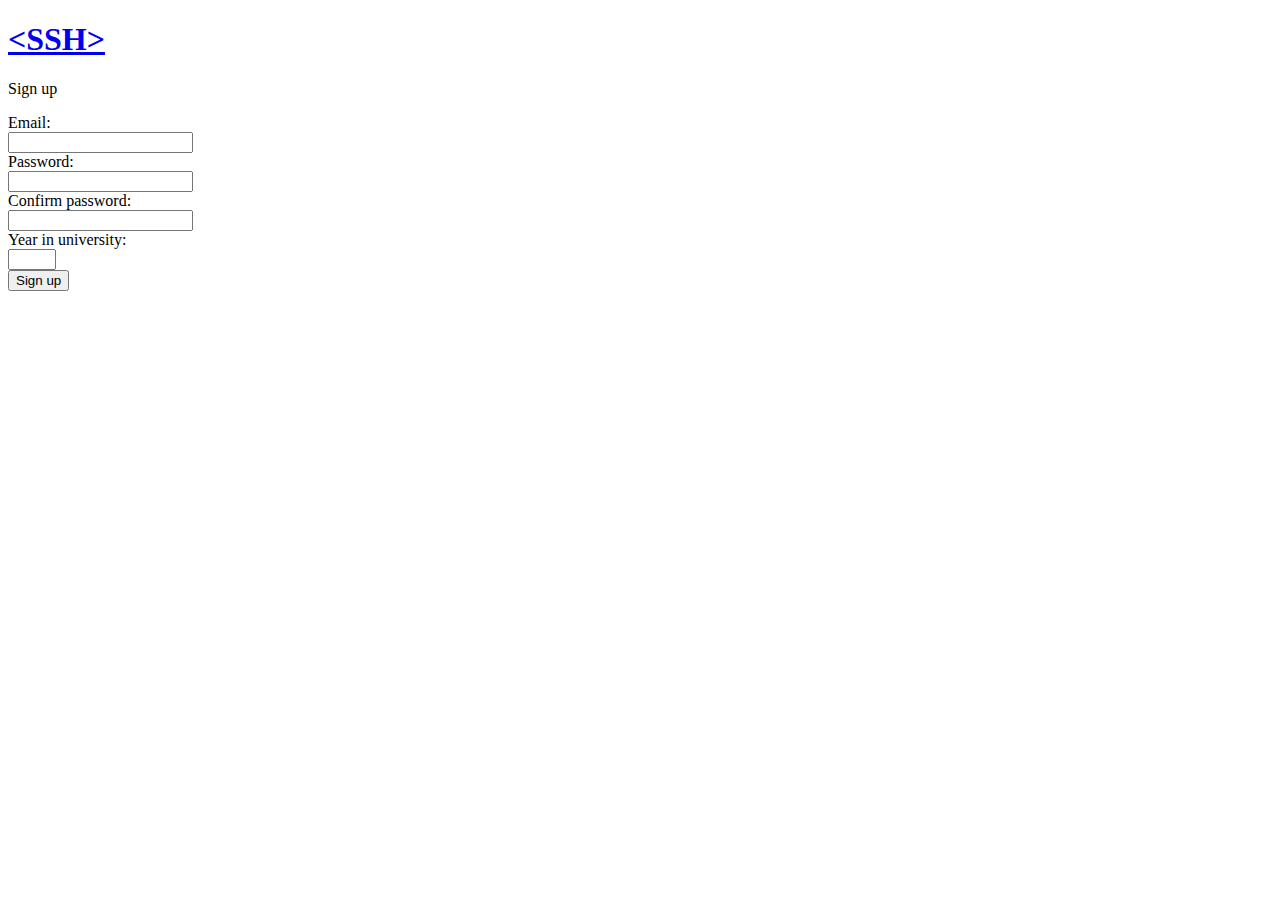
<file: signup.html>
<!DOCTYPE html>
<html>

<head>
  <title>&ltSSH-Students Seeking Help&gt</title>
</head>

<body>
  <h1><a href="http://www.homepageforssh.com/">&ltSSH&gt</a></h1>
    <p> Sign up </p>
    <form action="www.somewhere.com" method="get">
    Email: <br>
    <input type="email" name="Email"><br>
    Password: <br>
    <input type="password" name="Password"><br>
    Confirm password: <br>
    <input type="password" name="Confirm Password"><br>
    Year in university: <br>
    <input type="number" min="1" max="4" name="Year in university"><br>
    <input type="submit" value="Sign up">
    </form>
</body>
</html>
</file>
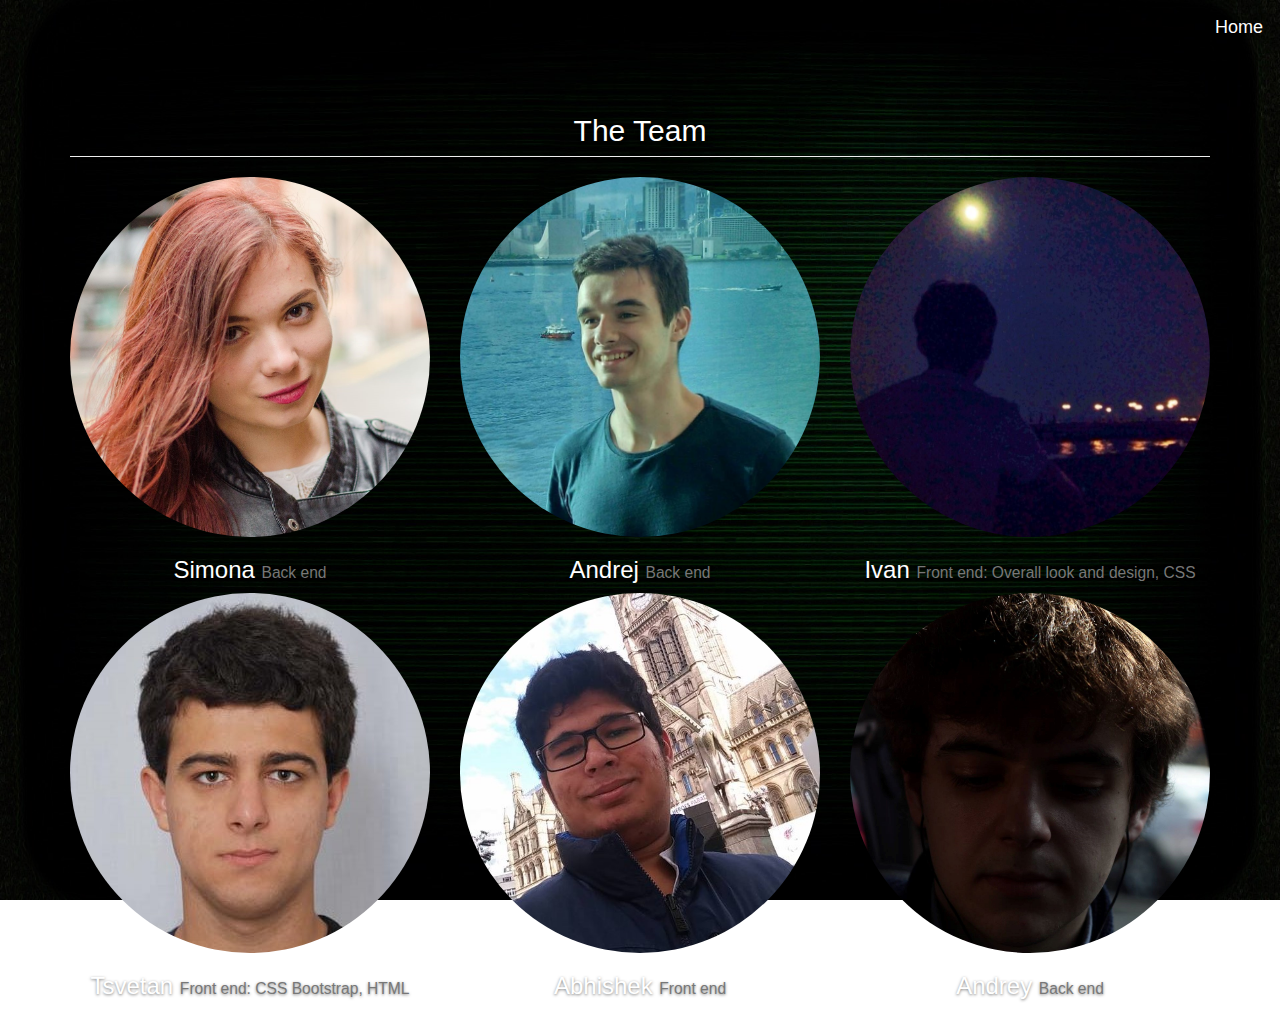
<file: teampage.html>
<!DOCTYPE html>
<html lang="en">

<head>
  <meta charset="utf-8">
  <meta http-equiv="X-UA-Compatible" content="IE=edge">
  <meta name="viewport" content="width=device-width, initial-scale=1">
  <!-- The above 3 meta tags *must* come first in the head; any other head content must come *after* these tags -->
  <meta name="description" content="">
  <meta name="author" content="">
  <link rel="icon" href="../../favicon.ico">

  <title>Team page</title>

  <!-- Bootstrap core CSS -->
  <link rel="stylesheet" href="https://maxcdn.bootstrapcdn.com/bootstrap/3.3.7/css/bootstrap.min.css" integrity="sha384-BVYiiSIFeK1dGmJRAkycuHAHRg32OmUcww7on3RYdg4Va+PmSTsz/K68vbdEjh4u" crossorigin="anonymous">

  <!-- IE10 viewport hack for Surface/desktop Windows 8 bug -->
  <link href="css/ie10-viewport-bug-workaround.css" rel="stylesheet">

  <!-- Custom styles for this template -->
  <link href="css/teampage.css" rel="stylesheet">

  <!-- Just for debugging purposes. Don't actually copy these 2 lines! -->
  <!--[if lt IE 9]><script src="../../assets/js/ie8-responsive-file-warning.js"></script><![endif]-->
  <script src="js/ie-emulation-modes-warning.js"></script>

  <!-- HTML5 shim and Respond.js for IE8 support of HTML5 elements and media queries -->
  <!--[if lt IE 9]>
    <script src="https://oss.maxcdn.com/html5shiv/3.7.3/html5shiv.min.js"></script>
    <script src="https://oss.maxcdn.com/respond/1.4.2/respond.min.js"></script>
  <![endif]-->
</head>

<body>
  <nav class="navbar navbar-transparent">
    <div class="container-fluid">
      <ul class="nav navbar-nav navbar-right">
        <li><a href="index.html" class="btn btn-lg t">Home</a></li>
      </ul>
    </div>
  </nav>

    <div class="container">
        <div class="row">
            <div class="col-lg-12">
              <h2 class="page-header">The Team</h2>
            </div>
            <div class="col-lg-4 col-sm-6 text-center">
                <img class="img-circle img-responsive img-center" src="img/simona.jpg" alt="">
                <h3>Simona
                    <small>Back end</small>
                </h3>
            </div>
            <div class="col-lg-4 col-sm-6 text-center">
                <img class="img-circle img-responsive img-center" src="img/andrej.jpg" alt="">
                <h3>Andrej
                    <small>Back end</small>
                </h3>
            </div>
            <div class="col-lg-4 col-sm-6 text-center">
                <img class="img-circle img-responsive img-center" src="img/ivan.jpg" alt="">
                <h3>Ivan
                    <small>Front end: Overall look and design, CSS</small>
                </h3>
            </div>
            <div class="col-lg-4 col-sm-6 text-center">
                <img class="img-circle img-responsive img-center" src="img/tsvetan.jpg" alt="">
                <h3>Tsvetan
                    <small>Front end: CSS Bootstrap, HTML</small>
                </h3>
            </div>
            <div class="col-lg-4 col-sm-6 text-center">
                <img class="img-circle img-responsive img-center" src="img/abhishek.jpg" alt="">
                <h3>Abhishek
                    <small>Front end</small>
                </h3>
            </div>
            <div class="col-lg-4 col-sm-6 text-center">
                <img class="img-circle img-responsive img-center" src="img/andrey.jpg" alt="">
                <h3>Andrey
                    <small>Back end</small>
                </h3>
            </div>
        </div>

    </div>

    <!-- Bootstrap core JavaScript
    ================================================== -->
    <!-- Placed at the end of the document so the pages load faster -->
    <script src="https://ajax.googleapis.com/ajax/libs/jquery/1.12.4/jquery.min.js"></script>
    <script>window.jQuery || document.write('<script src="js/jquery.min.js"><\/script>')</script>
    <script src="https://maxcdn.bootstrapcdn.com/bootstrap/3.3.7/js/bootstrap.min.js" integrity="sha384-Tc5IQib027qvyjSMfHjOMaLkfuWVxZxUPnCJA7l2mCWNIpG9mGCD8wGNIcPD7Txa" crossorigin="anonymous"></script>
    <!-- IE10 viewport hack for Surface/desktop Windows 8 bug -->
    <script src="js/ie10-viewport-bug-workaround.js"></script>

</body>

</html>
</file>
<file: css/teampage.css>
a,
a:focus,
a:hover {
  color: white;
}

/* Custom default button */
.btn-default,
.btn-default:hover,
.btn-default:focus {
  color: #333;
  text-shadow: none; /* Prevent inheritance from `body` */
  background-color: #fff;
  border: 1px solid red;
}


/*
 * Base structure
 */

html,
body {
  height: 100%;
  background-color: #333;
  background: url("../img/backgroundEmpty.png");
  background-size: 100% 100%;
  background-repeat: no-repeat;
  background-attachment: fixed;
}
body {
  color: #fff;
  text-align: center;
  text-shadow: 0 1px 3px rgba(0,0,0,.5);
}
</file>
<file: css/ie10-viewport-bug-workaround.css>
/*!
 * IE10 viewport hack for Surface/desktop Windows 8 bug
 * Copyright 2014-2015 Twitter, Inc.
 * Licensed under MIT (https://github.com/twbs/bootstrap/blob/master/LICENSE)
 */

/*
 * See the Getting Started docs for more information:
 * http://getbootstrap.com/getting-started/#support-ie10-width
 */
@-ms-viewport     { width: device-width; }
@-o-viewport      { width: device-width; }
@viewport         { width: device-width; }
</file>
